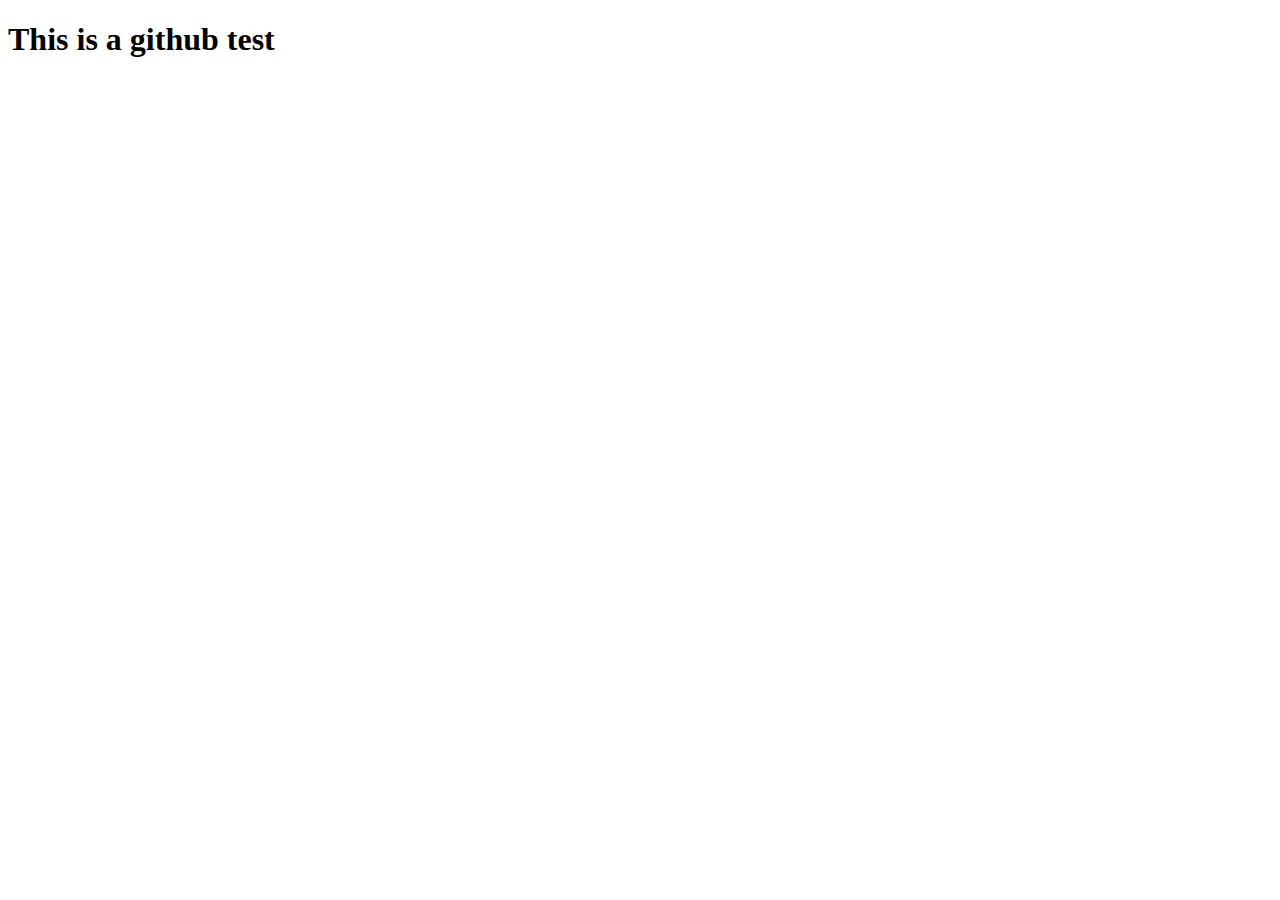
<file: index.html>
<!DOCTYPE html>
<html lang="en">
<head>
    <meta charset="UTF-8">
    <meta name="viewport" content="width=device-width, initial-scale=1.0">
    <title>This is a test</title>
</head>
<body>
    <h1>This is a github test</h1>
</body>
</html>
</file>
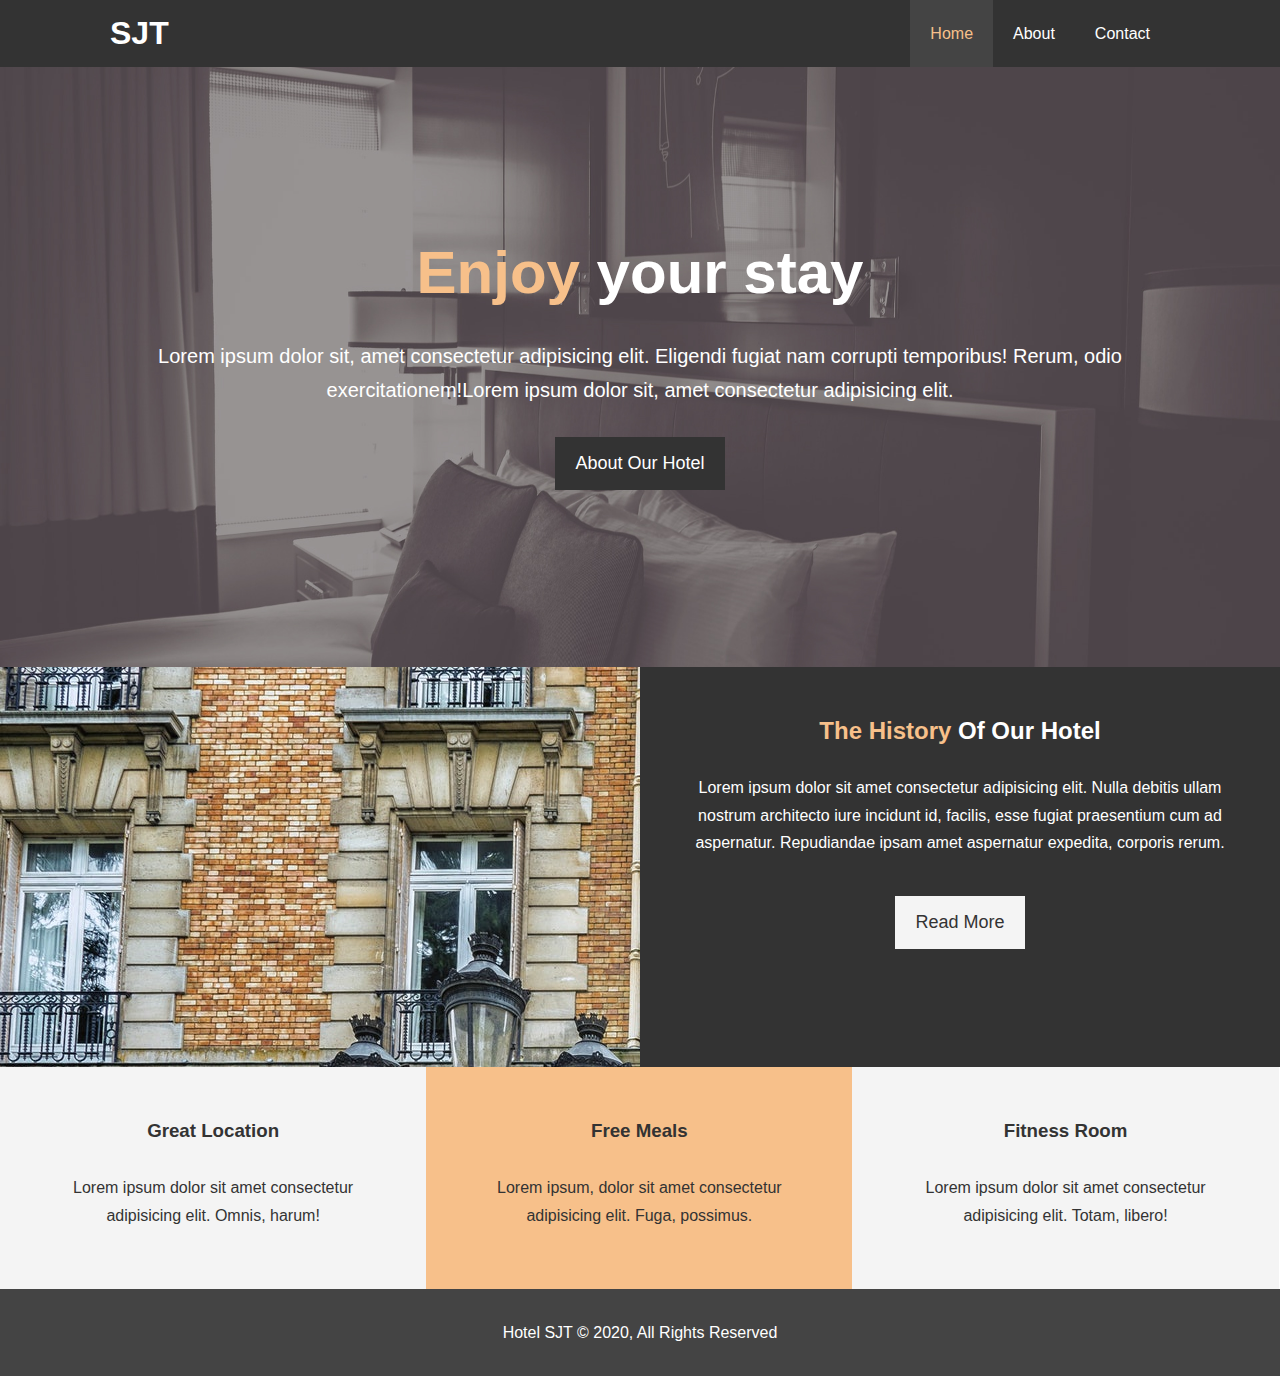
<file: Fictional Hotel Website/index.html>
<!DOCTYPE html>
<html lang="en">
<head>
    <meta charset="UTF-8">
    <meta name="viewport" content="width=device-width, initial-scale=1.0">
    <meta name="description" content="Welcome to the most comfortable hotel in San Antonio, Texas">
    <link rel="stylesheet" href="https://use.fontawesome.com/releases/v5.14.0/css/all.css" integrity="sha384-HzLeBuhoNPvSl5KYnjx0BT+WB0QEEqLprO+NBkkk5gbc67FTaL7XIGa2w1L0Xbgc" crossorigin="anonymous">
    <link rel="stylesheet" href="css/styles.css">
    <link rel="stylesheet" media="screen and (max-width: 768px)" href="css/mobile.css">
    <title>Hotel ST | San Antonio Hotel</title>
</head>
<body>
   <header>
       <nav id="navbar">
           <div class="container">
                <h1 class="logo"><a href="index.html">SJT</a></h1>
                <ul>
                    <li><a class="current" href="index.html">Home</a></li>
                    <li><a href="about.html">About</a></li>
                    <li><a href="contact.html">Contact</a></li>
                </ul>
            </div>
        </nav>
        
        <div id="showcase">
            <div class="container">
                <div class="showcase-content">
                    <h1><span class="text-primary">Enjoy</span> your stay</h1>
                    <p class="lead">Lorem ipsum dolor sit, amet consectetur adipisicing elit. 
                        Eligendi fugiat nam corrupti temporibus! Rerum, odio 
                        exercitationem!Lorem ipsum dolor sit, amet consectetur 
                        adipisicing elit.</p>
                    <a class="btn" href="about.html">About Our Hotel</a>
                </div>
            </div>
        </div>
   </header>
   
   <section id="home-info" class="bg-dark">
    <div class="info-img"></div>
    <div class="info-content">
        <h2><span class="text-primary">The History</span> Of Our Hotel</h2>
        <p>Lorem ipsum dolor sit amet consectetur adipisicing elit. 
            Nulla debitis ullam nostrum architecto iure incidunt id, 
            facilis, esse fugiat praesentium cum ad aspernatur. 
            Repudiandae ipsam amet aspernatur expedita, corporis rerum.
        </p>
        <a href="about.html" class="btn btn-light">Read More</a>
    </div>
   </section>

   <section id="features">
       <div class="box bg-light">
            <i class="fas fa-hotel fa-3x"></i>
           <h3>Great Location</h3>
           <p>Lorem ipsum dolor sit amet consectetur adipisicing elit. Omnis, harum!</p>
       </div>
       <div class="box bg-primary">
            <i class="fas fa-utensils fa-3x"></i>
           <h3>Free Meals</h3>
           <p>Lorem ipsum, dolor sit amet consectetur adipisicing elit. Fuga, possimus.</p>
       </div>
       <div class="box bg-light">
        <i class="fas fa-dumbbell fa-3x"></i>
           <h3>Fitness Room</h3>
           <p>Lorem ipsum dolor sit amet consectetur adipisicing elit. Totam, libero!</p>
       </div>
    </section>

    <div class="clr"></div>

    <footer id="main-footer">
        <p>Hotel SJT &copy; 2020, All Rights Reserved</p>
    </footer>
</body>
</html>
</file>
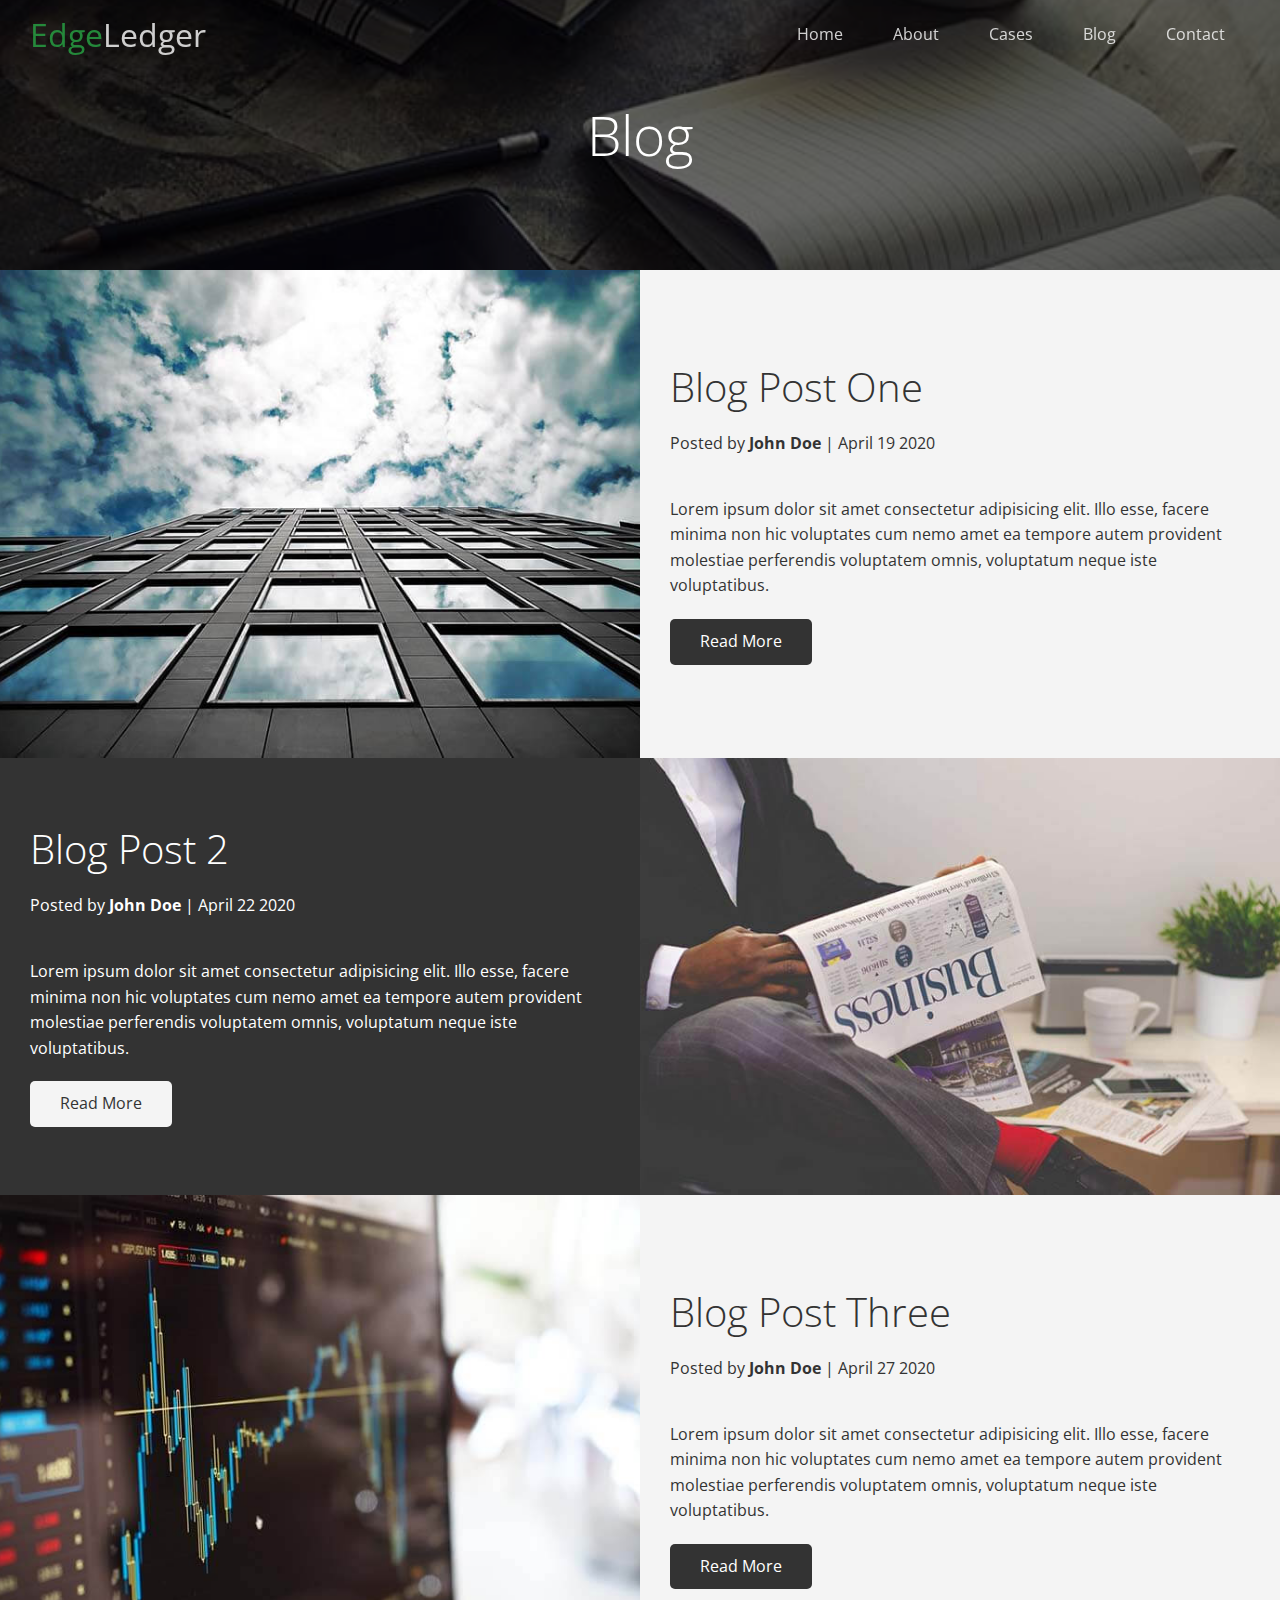
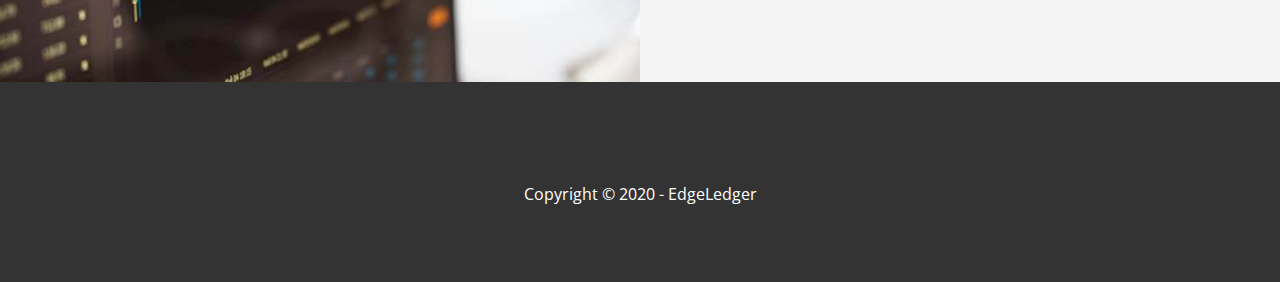
<file: Fictional FinTech/blog.html>
<!DOCTYPE html>
<html lang="en">
<head>
  <meta charset="UTF-8">
  <meta name="viewport" content="width=device-width, initial-scale=1.0">
  <link rel="stylesheet" href="https://cdnjs.cloudflare.com/ajax/libs/font-awesome/5.14.0/css/all.min.css" integrity="sha512-1PKOgIY59xJ8Co8+NE6FZ+LOAZKjy+KY8iq0G4B3CyeY6wYHN3yt9PW0XpSriVlkMXe40PTKnXrLnZ9+fkDaog==" crossorigin="anonymous" />
  <link rel="stylesheet" href="css/utilities.css">
  <link rel="stylesheet" href="css/styles.css">
  <title>Read Our Blog</title>
</head>
<body id="home">
  <header class="hero blog">
    <div id="navbar" class="navbar top">
      <h1 class="logo">
        <span class="text-primary"><i class="fas fa-book-open"></i> Edge</span>Ledger
      </h1>
      <nav>
        <ul>
          <li><a href="index.html">Home</a></li>
          <li><a href="index.html#about">About</a></li>
          <li><a href="index.html#cases">Cases</a></li>
          <li><a href="index.html#blog">Blog</a></li>
          <li><a href="index.html#contact">Contact</a></li>
        </ul>
      </nav>
    </div>

    <div class="content">
      <h1>Blog</h1>
    </div>
  </header>

  <main>
    <article class="flex-columns">
      <div class="row">
        <div class="column">
          <div class="column-1">
            <img src="img/blog/blog1.jpg" alt="people">
          </div>
        </div>
        <div class="column">
          <div class="column-2 bg-light">
            <h2>Blog Post One</h2>
            <p class="meta">
              <i class="fas fa-user"></i> Posted by <strong>John Doe</strong> | April 19 2020
            </p>
           <p>Lorem ipsum dolor sit amet consectetur adipisicing elit. Illo esse, facere minima non hic voluptates cum nemo amet ea tempore autem provident molestiae perferendis voluptatem omnis, voluptatum neque iste voluptatibus.</p>
           <a href="post.html" class="btn btn-dark">
             <i class="fas fa-chevron"></i>
              Read More
           </a>
          </div>
        </div>
      </div>
    </article>

    <article class="flex-columns flex-reverse">
      <div class="row">
        <div class="column">
          <div class="column-1">
            <img src="img/blog/blog2.jpg" alt="people">
          </div>
        </div>
        <div class="column">
          <div class="column-2 bg-dark">
            <h2>Blog Post 2</h2>
            <p class="meta">
              <i class="fas fa-user"></i> Posted by <strong>John Doe</strong> | April 22 2020
            </p>
           <p>Lorem ipsum dolor sit amet consectetur adipisicing elit. Illo esse, facere minima non hic voluptates cum nemo amet ea tempore autem provident molestiae perferendis voluptatem omnis, voluptatum neque iste voluptatibus.</p>
           <a href="post.html" class="btn btn-light">
             <i class="fas fa-chevron"></i>
              Read More
           </a>
          </div>
        </div>
      </div>
    </article>

    <article class="flex-columns">
      <div class="row">
        <div class="column">
          <div class="column-1">
            <img src="img/blog/blog3.jpg" alt="people">
          </div>
        </div>
        <div class="column">
          <div class="column-2 bg-light">
            <h2>Blog Post Three</h2>
            <p class="meta">
              <i class="fas fa-user"></i> Posted by <strong>John Doe</strong> | April 27 2020
            </p>
           <p>Lorem ipsum dolor sit amet consectetur adipisicing elit. Illo esse, facere minima non hic voluptates cum nemo amet ea tempore autem provident molestiae perferendis voluptatem omnis, voluptatum neque iste voluptatibus.</p>
           <a href="post.html" class="btn btn-dark">
             <i class="fas fa-chevron"></i>
              Read More
           </a>
          </div>
        </div>
      </div>
    </article>
  </main>

  <!-- Footer-->
  <footer class="footer bg-dark">
    <div class="social">
      <a href="#"><i class="fab fa-facebook fa-2x"></i></a>
      <a href="#"><i class="fab fa-twitter fa-2x"></i></a>
      <a href="#"><i class="fab fa-youtube fa-2x"></i></a>
      <a href="#"><i class="fab fa-linkedin fa-2x"></i></a>
    </div>
    <p>Copyright &copy; 2020 - EdgeLedger</p>
  </footer>

  <script>
    const navbar = document.getElementById('navbar');
    let scrolled = false;

    window.onscroll = function() {
      if(window.pageYOffset > 100) {
        navbar.classList.remove('top');
        if(!scrolled) {
          navbar.style.transform = 'translateY(-70px)';
        }
        setTimeout(
          function() {
              navbar.style.transform = 'translateY(0)';
              scrolled = true;
        }, 200);
      }
      else {
        navbar.classList.add('top');
        scrolled = false;
      }
    }
  </script>  
</body>
</html>
</file>
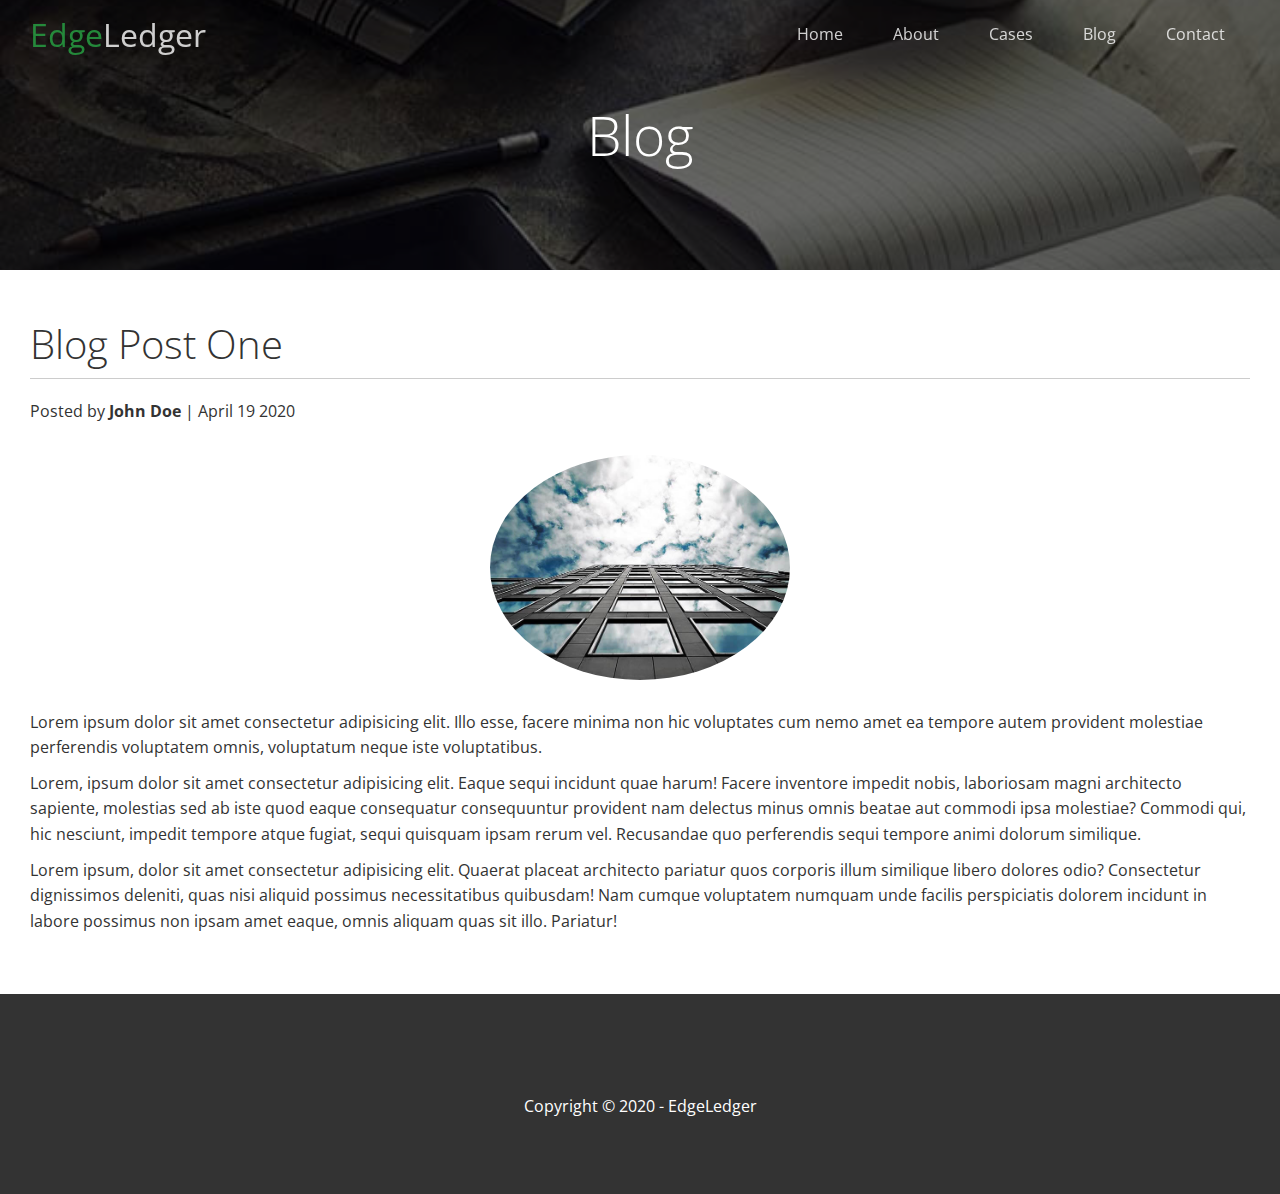
<file: Fictional FinTech/post.html>
<!DOCTYPE html>
<html lang="en">
<head>
  <meta charset="UTF-8">
  <meta name="viewport" content="width=device-width, initial-scale=1.0">
  <link rel="stylesheet" href="https://cdnjs.cloudflare.com/ajax/libs/font-awesome/5.14.0/css/all.min.css" integrity="sha512-1PKOgIY59xJ8Co8+NE6FZ+LOAZKjy+KY8iq0G4B3CyeY6wYHN3yt9PW0XpSriVlkMXe40PTKnXrLnZ9+fkDaog==" crossorigin="anonymous" />
  <link rel="stylesheet" href="css/utilities.css">
  <link rel="stylesheet" href="css/styles.css">
  <title>Post One</title>
</head>
<body id="home">
  <header class="hero blog">
    <div id="navbar" class="navbar top">
      <h1 class="logo">
        <span class="text-primary"><i class="fas fa-book-open"></i> Edge</span>Ledger
      </h1>
      <nav>
        <ul>
          <li><a href="index.html">Home</a></li>
          <li><a href="index.html#about">About</a></li>
          <li><a href="index.html#cases">Cases</a></li>
          <li><a href="index.html#blog">Blog</a></li>
          <li><a href="index.html#contact">Contact</a></li>
        </ul>
      </nav>
    </div>

    <div class="content">
      <h1>Blog</h1>
    </div>
  </header>

  <main>
    <section class="post">
      <h2>Blog Post One</h2>
      <p class="meta">
        <i class="fas fa-user"></i> Posted by <strong>John Doe</strong> | April 19 2020
      </p>
      <img src="img/blog/blog1.jpg" alt="">
     <p>Lorem ipsum dolor sit amet consectetur adipisicing elit. Illo esse, facere minima non hic voluptates cum nemo amet ea tempore autem provident molestiae perferendis voluptatem omnis, voluptatum neque iste voluptatibus.</p>
     <p>Lorem, ipsum dolor sit amet consectetur adipisicing elit. Eaque sequi incidunt quae harum! Facere inventore impedit nobis, laboriosam magni architecto sapiente, molestias sed ab iste quod eaque consequatur consequuntur provident nam delectus minus omnis beatae aut commodi ipsa molestiae? Commodi qui, hic nesciunt, impedit tempore atque fugiat, sequi quisquam ipsam rerum vel. Recusandae quo perferendis sequi tempore animi dolorum similique.</p>
     <p>Lorem ipsum, dolor sit amet consectetur adipisicing elit. Quaerat placeat architecto pariatur quos corporis illum similique libero dolores odio? Consectetur dignissimos deleniti, quas nisi aliquid possimus necessitatibus quibusdam! Nam cumque voluptatem numquam unde facilis perspiciatis dolorem incidunt in labore possimus non ipsam amet eaque, omnis aliquam quas sit illo. Pariatur!</p>
    </section>
  </main>

  <!-- Footer-->
  <footer class="footer bg-dark">
    <div class="social">
      <a href="#"><i class="fab fa-facebook fa-2x"></i></a>
      <a href="#"><i class="fab fa-twitter fa-2x"></i></a>
      <a href="#"><i class="fab fa-youtube fa-2x"></i></a>
      <a href="#"><i class="fab fa-linkedin fa-2x"></i></a>
    </div>
    <p>Copyright &copy; 2020 - EdgeLedger</p>
  </footer>

  <script>
    const navbar = document.getElementById('navbar');
    let scrolled = false;

    window.onscroll = function() {
      if(window.pageYOffset > 100) {
        navbar.classList.remove('top');
        if(!scrolled) {
          navbar.style.transform = 'translateY(-70px)';
        }
        setTimeout(
          function() {
              navbar.style.transform = 'translateY(0)';
              scrolled = true;
        }, 200);
      }
      else {
        navbar.classList.add('top');
        scrolled = false;
      }
    }
  </script>
</body>
</html>
</file>
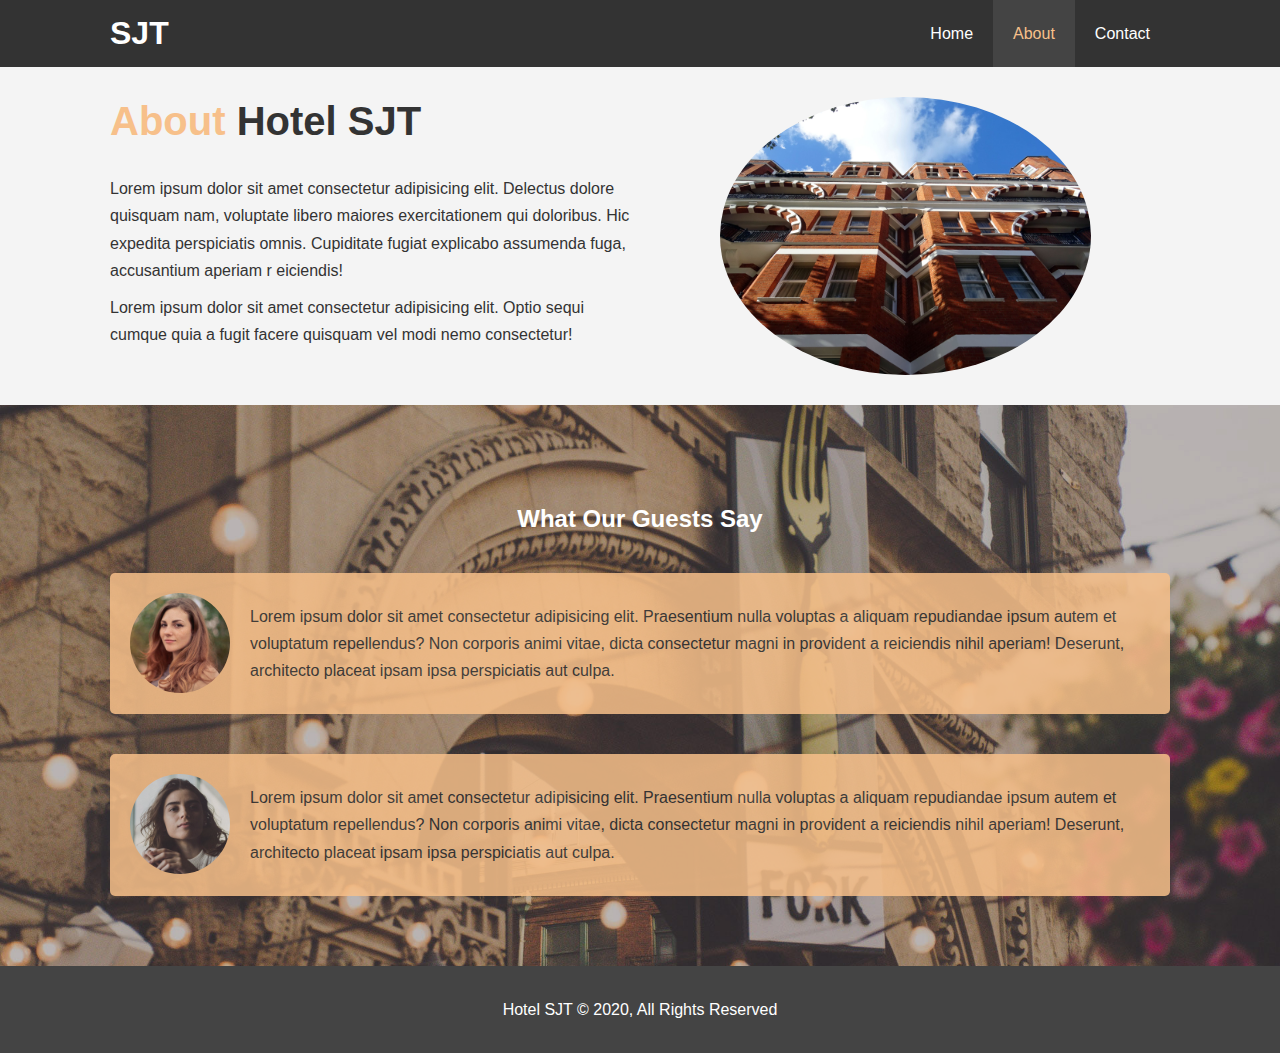
<file: Fictional Hotel Website/about.html>
<!DOCTYPE html>
<html lang="en">
<head>
    <meta charset="UTF-8">
    <meta name="viewport" content="width=device-width, initial-scale=1.0">
    <meta name="description" content="Welcome to the most comfortable hotel in San Antonio, Texas">
    <link rel="stylesheet" href="css/styles.css">
    <link rel="stylesheet" media="screen and (max-width: 768px)" href="css/mobile.css">
    <title>Hotel ST | About</title>
</head>
<body>
   <header>
       <nav id="navbar">
           <div class="container">
                <h1 class="logo"><a href="index.html">SJT</a></h1>
                <ul>
                    <li><a href="index.html">Home</a></li>
                    <li><a class="current" href="about.html">About</a></li>
                    <li><a href="contact.html">Contact</a></li>
                </ul>
            </div>
        </nav>
    </header>
   
    <section id="about-info" class="bg-light py-3">
      <div class="container">
        <div class="info-left">
          <h1 class="l-heading"><span class="text-primary">About</span> Hotel SJT</h1>
          <p>Lorem ipsum dolor sit amet consectetur adipisicing elit. 
            Delectus dolore quisquam nam, voluptate libero maiores exercitationem 
            qui doloribus. Hic expedita perspiciatis omnis. 
            Cupiditate fugiat explicabo assumenda fuga, accusantium aperiam r
            eiciendis!</p>
          <p>Lorem ipsum dolor sit amet consectetur adipisicing elit. 
            Optio sequi cumque quia a fugit facere quisquam vel modi nemo 
            consectetur!</p>  
        </div>
        <div class="info-right">
          <img src="img/photo-2.jpg" alt="hotel">
        </div>
      </div>
    </section>
    
    <div class="clr"></div>

    <section id="testimonial" class="py-3">
      <div class="container">
        <h2 class="l-heding">What Our Guests Say</h2>
        <div class="testimonial bg-primary">
          <img src="img/person-1.jpg" alt="sara">
          <p>Lorem ipsum dolor sit amet consectetur adipisicing elit. Praesentium nulla voluptas a aliquam repudiandae ipsum autem et voluptatum repellendus? Non corporis animi vitae, dicta consectetur magni in provident a reiciendis nihil aperiam! Deserunt, architecto placeat ipsam ipsa perspiciatis aut culpa.</p>
        </div>
        
        <div class="testimonial bg-primary">
          <img src="img/person-2.jpg" alt="alex">
          <p>Lorem ipsum dolor sit amet consectetur adipisicing elit. Praesentium nulla voluptas a aliquam repudiandae ipsum autem et voluptatum repellendus? Non corporis animi vitae, dicta consectetur magni in provident a reiciendis nihil aperiam! Deserunt, architecto placeat ipsam ipsa perspiciatis aut culpa.</p>
        </div>
      </div>
    </section>

    <footer id="main-footer">
        <p>Hotel SJT &copy; 2020, All Rights Reserved</p>
    </footer>
</body>
</html>
</file>
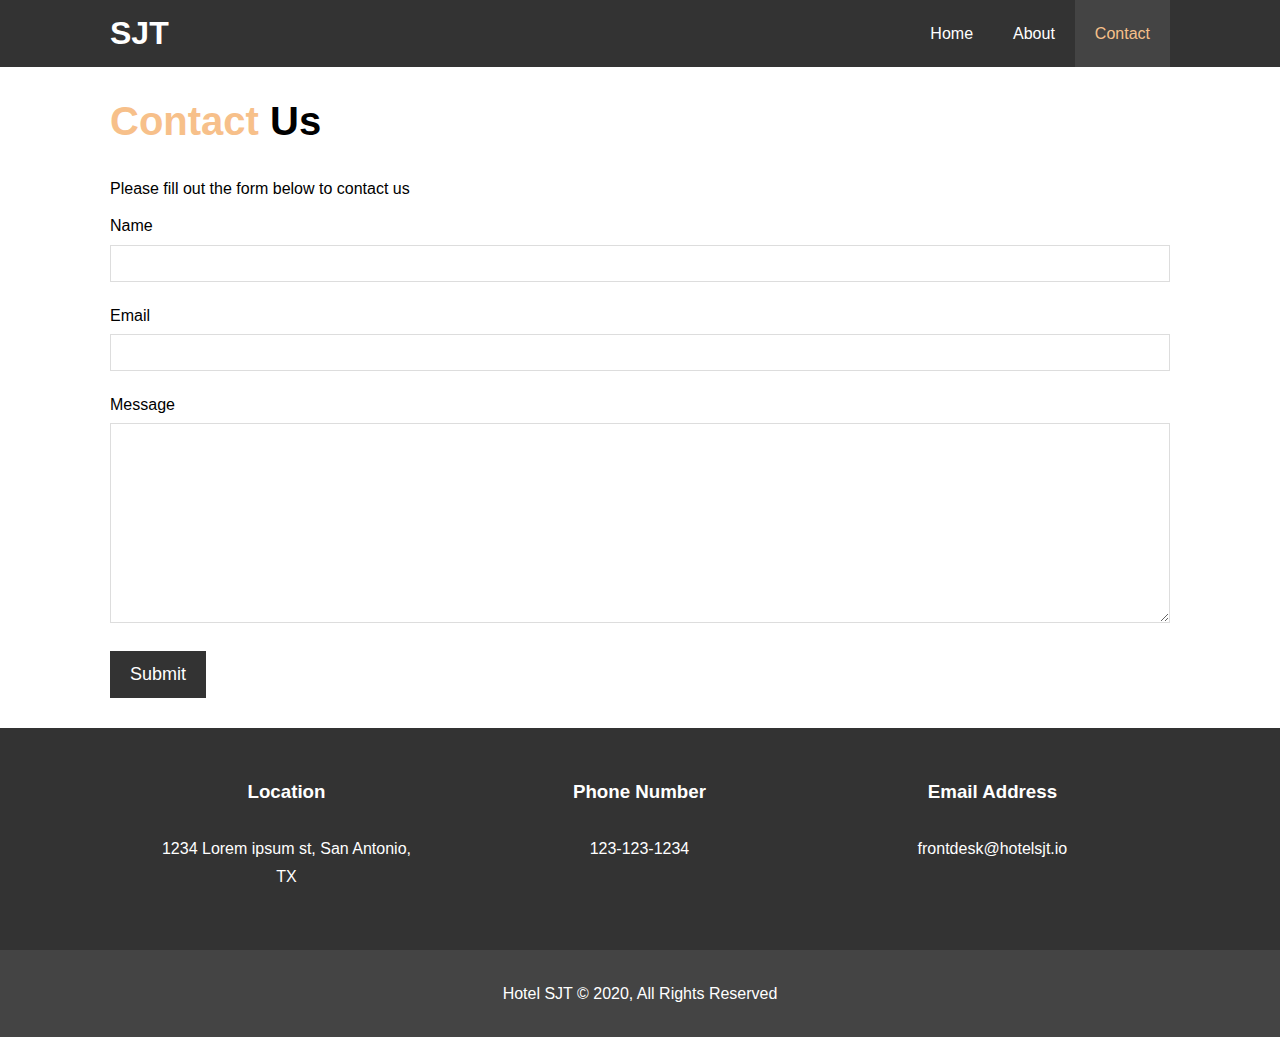
<file: Fictional Hotel Website/contact.html>
<!DOCTYPE html>
<html lang="en">
<head>
    <meta charset="UTF-8">
    <meta name="viewport" content="width=device-width, initial-scale=1.0">
    <meta name="description" content="Welcome to the most comfortable hotel in San Antonio, Texas">
    <link rel="stylesheet" href="https://use.fontawesome.com/releases/v5.14.0/css/all.css" integrity="sha384-HzLeBuhoNPvSl5KYnjx0BT+WB0QEEqLprO+NBkkk5gbc67FTaL7XIGa2w1L0Xbgc" crossorigin="anonymous">
    <link rel="stylesheet" href="css/styles.css">
    <link rel="stylesheet" media="screen and (max-width: 768px)" href="css/mobile.css">
    <title>Hotel ST | Contact Us</title>
</head>
<body>
   <header>
       <nav id="navbar">
           <div class="container">
                <h1 class="logo"><a href="index.html">SJT</a></h1>
                <ul>
                    <li><a href="index.html">Home</a></li>
                    <li><a href="about.html">About</a></li>
                    <li><a class="current" href="contact.html">Contact</a></li>
                </ul>
            </div>
        </nav>
   </header>
   
   <section id="contact-form" class="py-3">
      <div class="container">
        <h1 class="l-heading"><span class="text-primary">Contact</span> Us</h1>
        <p>Please fill out the form below to contact us</p>
        <form action="process.php">
          <div class="form-group">
            <label for="name">Name</label>
            <input type="text" name="name" id="name">
          </div>
          <div class="form-group">
            <label for="email">Email</label>
            <input type="email" name="email" id="email">
          </div>
          <div class="form-group">
            <label for="message">Message</label>
            <textarea type="text" name="message" id="message"></textarea>
          </div>
          <button type="submit" class="btn">Submit</button>
        </form>
      </div>
   </section>

   <section id="contact-info" class="bg-dark">
    <div class="container">
      <div class="box">
        <i class="fas fa-hotel fa-3x"></i>
       <h3>Location</h3>
       <p>1234 Lorem ipsum st, San Antonio, TX</p>
   </div>
   <div class="box">
        <i class="fas fa-phone fa-3x"></i>
       <h3>Phone Number</h3>
       <p>123-123-1234</p>
   </div>
   <div class="box">
    <i class="fas fa-envelope fa-3x"></i>
       <h3>Email Address</h3>
       <p>frontdesk@hotelsjt.io</p>
   </div>
    </div>
   </section>

    <footer id="main-footer">
        <p>Hotel SJT &copy; 2020, All Rights Reserved</p>
    </footer>
</body>
</html>
</file>
<file: Fictional Hotel Website/css/mobile.css>
#navbar .logo {
  float: none;
  text-align: center;
} 

#navbar ul, #navbar ul li {
  float: none;
  text-align: center;
}

#navbar ul li a {
  padding: 5px;
  border-bottom: #444 dotted 1px;
  width: 100%;
}

/* Showcase */
#showcase {
  height: 100%;
}

#showcase .showcase-content {
    padding-top: 70px;
    padding-bottom: 30px;
}

/* Home Info */
#home-info .info-img {
  height: 550px;
  display: none;
}

#home-info .info-content {
  float: none;
  width: 100%;
}

/* Boxes */
.box {
  float: none;
  width: 100%;
}

/*About Info*/
#about-info .info-right, #about-info .info-left {
  float: none;
  width: 100%;
}

#about-info .info-right {
  margin-top: 30px;
}

.l-heading {
  text-align: center;
}

/* Contact */
#contact-info .box {
  border-bottom: #444 dotted 1px;
}
</file>
<file: Fictional FinTech/css/utilities.css>
/* Text colors*/

.text-primary {
  color: #28a745;
}

.text-secondary {
  color: #0284d0;
}

.btn {
  cursor: pointer;
  display: inline-block;
  padding: 10px 30px;
  color: #fff;
  background-color: #28a745;
  border: none;
  border-radius: 5px;
}

.btn:hover {
  opacity: 0.85;
}

.btn-primary, .bg-primary {
  background: #28a745;
  color: #fff;
}

.btn-secondary, .bg-secondary {
  background: #0284d0;
  color: #fff;
}

.btn-dark, .bg-dark {
  background: #333;
  color: #fff;
}

.btn-light, .bg-light {
  background: #f4f4f4;
  color: #333;
}

.btn-outline {
  background: transparent;
  border: 1px #fff solid;
}

/* Flex Items */
.flex-items {
  display: flex;
  text-align: center;
  justify-content: center;
  text-align: center;
  height: 100%;
}

.flex-items > div {
  padding: 20px;
}

/* Flex Columns */
.flex-columns.flex-reverse .row {
  flex-direction: row-reverse;
}
.flex-columns .row {
  display: flex;
  flex-direction: row;
  flex-wrap: wrap;
  width: 100%;
}

.flex-columns .column {
  display: flex;
  flex-direction: column;
  flex-basis: 100%;
  flex: 1;
}

.flex-columns .column .column-1,
.flex-columns .column .column-2 {
  height: 100%;
}

.flex-columns img {
  width: 100%;
  height: 100%;
  object-fit: cover; /*This is help the image to take up the whole area without stratetching, it just covers the space.*/
}

.flex-columns .column-2 {
  display: flex;
  flex-direction: column;
  align-items: flex-start;
  justify-content: center;
  padding: 30px;
}


.flex-columns h2 {
  font-size: 40px;
  font-weight: 100;
}

.flex-columns h4 {
  margin-bottom: 10px;
}

.flex-columns p {
  margin: 20px 0;
}

/* Section Header*/
.section-header {
  padding: 30px;
  display: flex;
  flex-direction: column;
  align-items: center;
  justify-content: center;
  text-align: center;
}

.section-header h2 {
  font-size: 40px;
  margin: 20px 0;
}

.section-padding {
  padding: 20px 20px 40px;
}

/* Flex Grid */
.flex-grid .row {
  display: flex;
  flex-wrap: wrap;
  padding: 0 4px;
}

.flex-grid .column {
  flex: 25%;
  max-width: 25%;
  padding: 0 4px;
}
</file>
<file: Fictional FinTech/css/styles.css>
@import url('https://fonts.googleapis.com/css2?family=Open+Sans:wght@300;400&display=swap');

* {
  box-sizing: border-box;
  padding: 0;
  margin: 0;
}

body {
  font-family: 'Open Sans', sans-serif;
  background: white;
  color: #333;
  line-height: 1.6;
}

ul {
  list-style: none;
}

a {
  color: #333;
  text-decoration: none;
}

h1, h2 {
  font-weight: 300;
  line-height: 1.2;
}

p {
  margin: 10px 0;
}

img {
  width: 100%;
}

/* Navbar */
.navbar {
  display: flex;
  align-items: center;
  justify-content: space-between;
  background-color: #333;
  color: #fff;
  opacity: 0.8;
  width: 100%;
  height: 70px;
  position: fixed;
  top: 0px;
  padding: 0 30px;
  transition: 0.5s;
}

.navbar a {
  color: #fff;
  padding: 10px 20px;
  margin: 0 5px;
}

.navbar.top {
  background: transparent;
}

.navbar a:hover {
  border-bottom: #28a745 2px solid;
}

.navbar ul {
  display: flex;
}

.navbar .logo {
  font-weight: 400;
}

/* Header */
.hero {
  background: url('../img/home/showcase.jpg') no-repeat center center/cover;
  height: 100vh;
  position: relative;
  color: #fff;
}

.hero .content {
  display: flex;
  flex-direction: column;
  align-items: center;
  justify-content: center;
  text-align: center;
  height: 100%;
  padding: 0 20px;
}

.hero .content h1 {
  font-size: 55px;
}

.hero .content p {
  font-size: 23px;
  max-width: 600px;
  margin: 20px 0 30px;
}

.hero::before { /* This will help the background img to have its darker overlay effect instead of darkening image itself in photoshop*/
  content: '';
  position: absolute;
  top: 0;
  left: 0;
  width: 100%;
  height: 100%;
  background: rgba(0,0,0,0.6);
}

.hero * {
  z-index: 10; /*This will get the content (The sky is the Limit section) in front of the background image overlay*/
}

.hero.blog {
  background: url('../img/home/blog.jpg') no-repeat center center/cover;
  height: 30vh;
}


/* Icons */
.icons {
  padding: 20px;
}

.icons h3 {
  font-weight: bold;
  margin-bottom: 15px;
}

.icons i {
  background-color: #28a745;
  color: #fff;
  padding: 1rem;
  border-radius: 50%;
  margin-bottom: 15px;
}

.cases img:hover {
  opacity: 0.7;
}

.team img {
  border-radius: 50%;
}

/* Callback Form*/
.callback-form {
  width: 100%;
  padding: 20px 0;
}

.callback-form label {
  display: block;
  margin-bottom: 5px;
}

.callback-form .form-control {
  margin-bottom: 15px;
}

.callback-form input {
  width: 100%;
  padding: 4px;
  height: 40px;
  border: #f5f5f5 1px solid;
}

.callback-form input:focus {
  outline-color: #28a745;
}
.callback-form .btn {
  padding: 12px 0;
  margin-top: 20px;
}

/* Post */
.post {
  padding: 50px 30px;
}

.post h2 {
  font-size: 40px;
  margin-bottom: 20px;
  padding-bottom: 10px;
  border-bottom: #ccc solid 1px;
}

.post .meta {
  margin-bottom: 30px;
}

.post img {
  width: 300px;
  border-radius: 50%;
  display: block;
  margin: 0 auto 30px;
}

/* Footer */
.footer {
  display: flex;
  flex-direction: column;
  align-items: center;
  justify-content: center;
  text-align: center;
  height: 200px;
}

.footer a {
  color: #fff;
}

.footer a:hover {
  color: #28a745;
}

.footer .social > * {
  margin: 20px 20px;
}

/* Mobile */
@media(max-width: 768px) {
  .navbar {
    flex-direction: column;
    height: 120px;
    padding: 20px;
  }

  .navbar a {
    padding: 10px 10px;
    margin: 0 3px;
  }

  .flex-items {
    flex-direction: column;
  }

  .flex-columns .column, .flex-grid .column {
    flex: 100%;
    max-width: 100%;
  }

  .team img {
    width: 70%;
  }
}
</file>
<file: Fictional Hotel Website/css/styles.css>
/*Reset*/
* {
    margin: 0;
    padding: 0;
    box-sizing: border-box;
    
}

/*Main Styling*/
html, body {
    font-family: 'Segoe UI', 'Segoe UI', Tahoma, Geneva, Verdana, sans-serif;
    line-height: 1.7em;
}

a {
    color: #333;
    text-decoration: none;
}

h1, h2, h3 {
    padding-bottom: 20px;
}

p {
    margin: 10px 0;
}

/*Utility Classes*/
.container {
    margin: auto;
    max-width: 1100px;
    overflow: auto;
    padding: 0 20px;
}

.text-primary {
    color: #f7c08a;
}

.lead {
    font-size: 20px;
}

.btn {
    display: inline-block;
    font-size: 18px;
    color: white;
    background: #333;
    padding: 13px 20px;
    border: none;
    cursor: pointer;
}

.btn:hover {
    background: #f7c08a;
    color: #333;
}

.btn-light {
    background: #f4f4f4;
    color: #333;
}

.bg-dark {
    background: #333;
    color: #fff;
}

.bg-light {
    background: #f4f4f4;
    color: #333;
}

.bg-primary {
    color: #333;
    background: #f7c08a;
}

.clr {
    clear: both; /*Helps the footer text to be pushed down bec footer text is floated */
}

/* Padding */
.py-1 {
    padding: 10px 0;
}

.py-2 {
    padding: 20px 0;
}

.py-3 {
    padding: 30px 0;
}

.l-heading {
    font-size: 40px;
    line-height: 1.2;
}

/*Navbar*/
#navbar {
    background: #333;
    color: #fff;
    overflow: auto;
}

#navbar a {
    color: white;
}

#navbar h1 {
    float: left;
    padding-top: 20px;
}

#navbar ul {
    list-style: none;
    float: right;
}

#navbar ul li {
    float: left;
}

#navbar ul li a {
    display: inline-block;
    padding: 20px;
    text-align: center;
}

#navbar ul li a:hover, 
#navbar ul li a.current {
    background: #444;
    color: #f7c08a;
}

/*Showcase*/
#showcase {
    background: url('../img/showcase.jpg') no-repeat center center/cover;
    height: 600px;
}

#showcase .showcase-content {
    color: white;
    text-align: center;
    padding-top: 170px;
}

#showcase .showcase-content h1 {
    font-size: 60px;
    line-height: 1.2em;
}

#showcase .showcase-content p {
   padding-bottom: 20px;
   line-height: 1.7em; 
}

/* Home Info */
#home-info {
    height: 400px;
}

#home-info .info-img {
    float: left;
    width: 50%;
    background: url('../img/photo-1.jpg') no-repeat;
    min-height: 100%;
}

#home-info .info-content {
    float: right;
    width: 50%;
    height: 100%;
    text-align: center;
    padding: 50px 30px;
    overflow: hidden;
}

#home-info .info-content p {
    padding-bottom: 30px;
}

/* Features Section */
.box {
    float: left;
    width: 33.3%;
    padding: 50px;
    text-align: center;
}

.box i {
    margin-bottom: 10px;
}

/* About Info */
#about-info .info-right {
    float: right;
    width: 50%;
    min-height: 100%;
}

#about-info .info-right img {
    display: block;
    margin: auto;
    width: 70%;
    border-radius: 50%;
}

#about-info .info-left {
    float: left;
    width: 50%;
    min-height: 100%;
}

/* Testimonials */
#testimonial {
    height: 100%;
    background: url("../img/test-bg.jpg") no-repeat center center/cover;
    padding-top: 100px;
}

#testimonial h2 {
    color: #fff;
    text-align: center;
    padding-bottom: 40px;
}

#testimonial .testimonial {
    padding: 20px;
    margin-bottom: 40px;
    border-radius: 5px;
    opacity: 0.85; /*this will help the div give its transparent look. 
                However, this also makes the elements inside it adopt 
                the transparent effect*/
}

#testimonial .testimonial img {
    width: 100px;
    float: left;
    margin-right: 20px;
    border-radius: 50%;
}

/*Contact Form*/
#contact-form .form-group {
    margin-bottom: 20px;
}

#contact-form label {
    display: block;
    margin-bottom: 5px;
}

#contact-form input, #contact-form textarea {
    width: 100%;
    padding: 10px;
    border: 1px #ddd solid;
}

#contact-form textarea {
    height: 200px;
}

#contact-form input:focus, #contact-form textarea:focus { 
    outline: none;
    border-color: #f7c08a;
    /*Here, we are changing the focus state of the input boxes. Notice the 
    changing of ourline colors.*/
}

/* Footer */
#main-footer {
    text-align: center;
    background: #444;
    color: white;
    padding: 20px;
}
</file>
